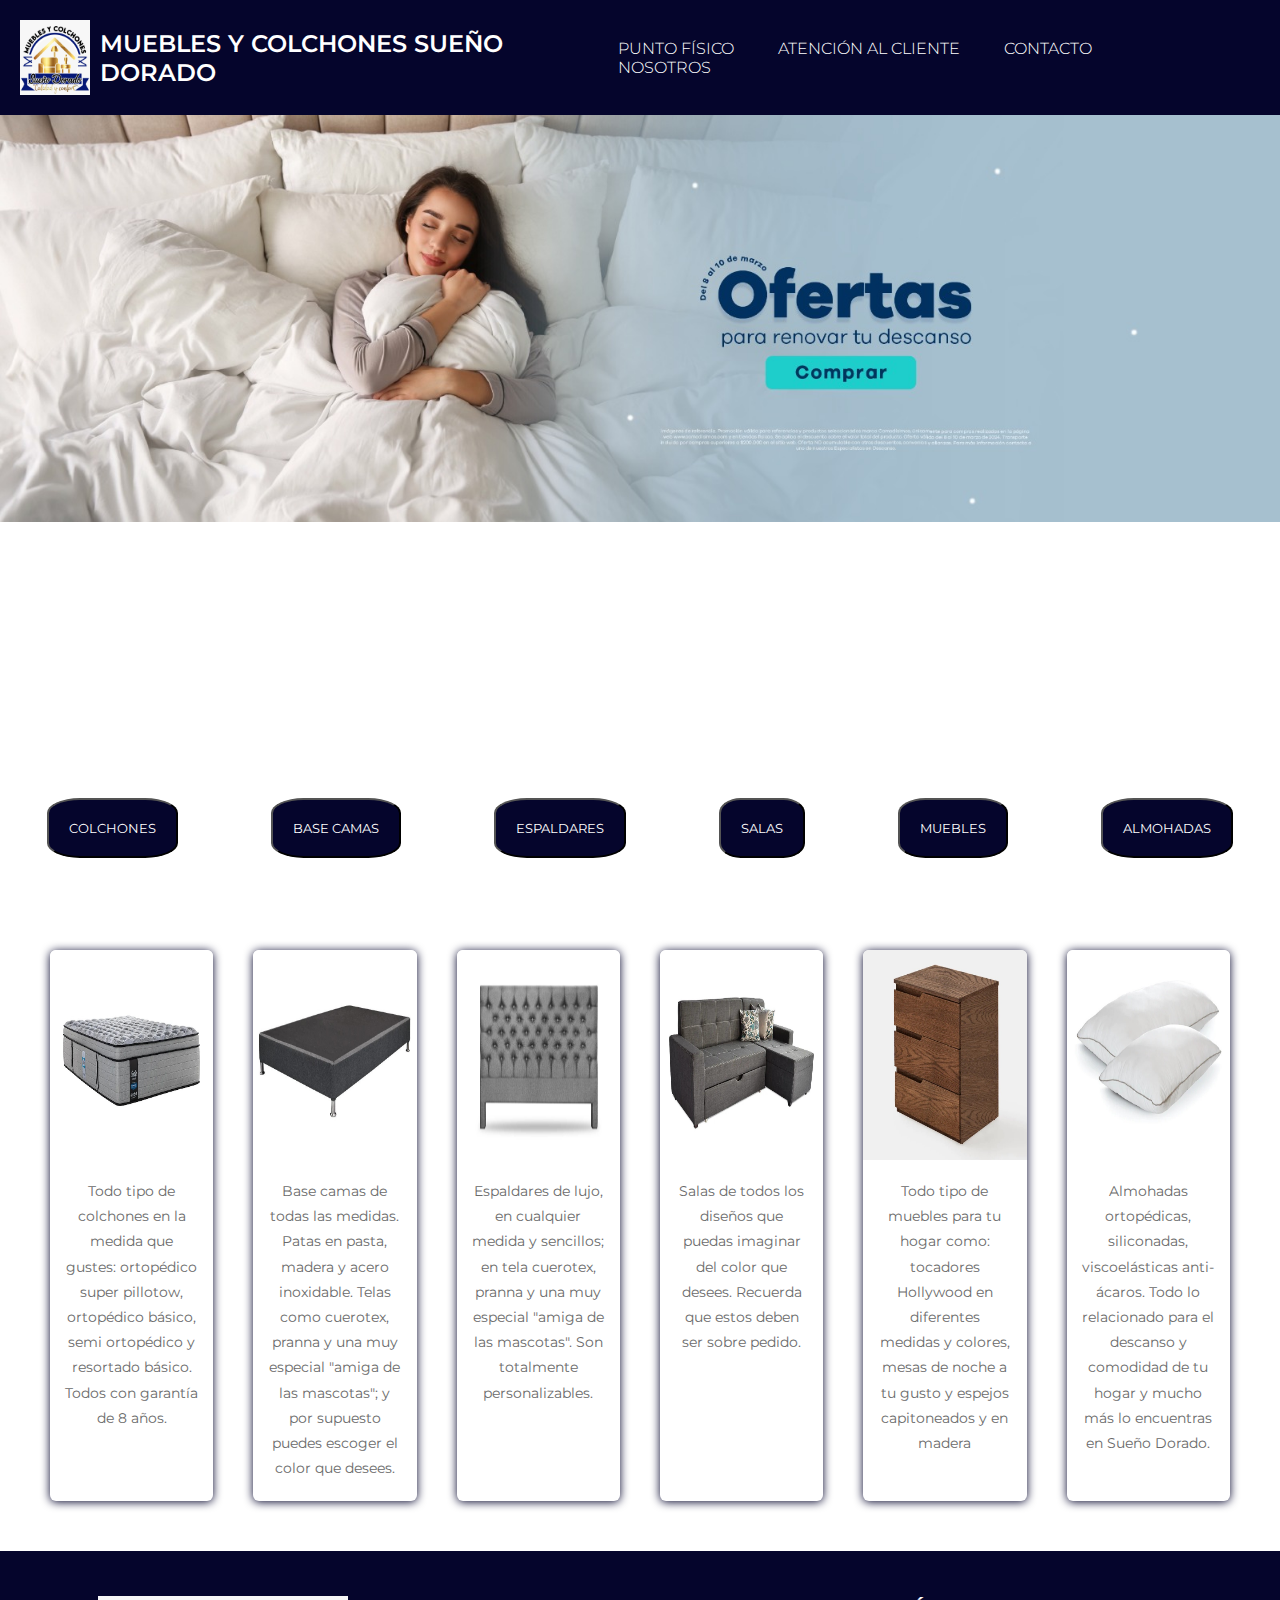
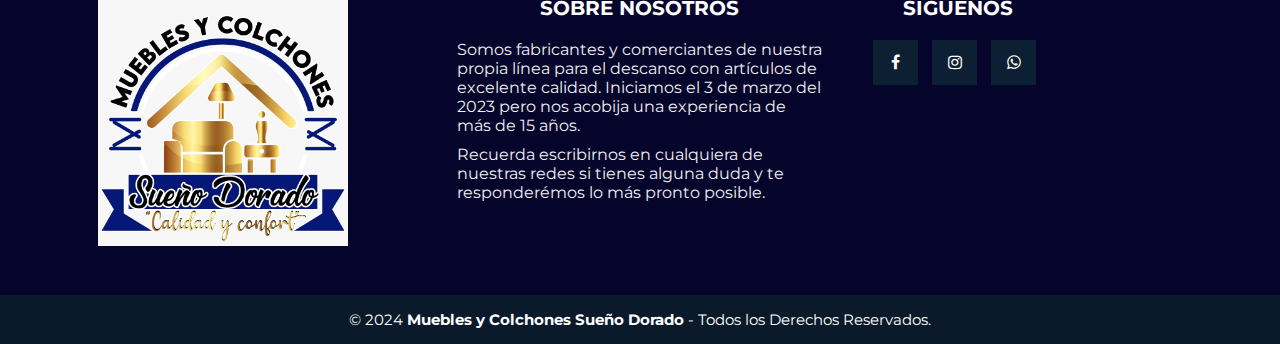
<file: index.html>
<!DOCTYPE html>
<html lang="es">

<head>
    <meta charset="UTF-8">
    <meta name="viewport" content="width=device-width, initial-scale=1.0">
    <title>Sueño Dorado</title>
    <!--CSS-->
    <link rel="stylesheet" href="style.css">
    <!--Font Awesome 4.7-->
    <link rel="stylesheet" href="https://stackpath.bootstrapcdn.com/font-awesome/4.7.0/css/font-awesome.min.css">
    <!--Google Fonts-->
    <link rel="preconnect" href="https://fonts.googleapis.com">
    <link rel="preconnect" href="https://fonts.gstatic.com" crossorigin>
    <link href="https://fonts.googleapis.com/css2?family=Anton&display=swap" rel="stylesheet">
</head>
<!--Navbar-->
<body>
<header>
    <a href="index.html" class="logo">
        <img src="logo.jpg" alt="Logo" width="70" height="70">
        <h2 class="nombre-empresa">MUEBLES Y COLCHONES SUEÑO DORADO</h2>
    </a>
    <nav>
        <a target="_blank" href="https://maps.app.goo.gl/QnXbNy4ppaBsnwoW9" class="nav-link">PUNTO FÍSICO</a>
        <a href="#siguenos" class="nav-link">ATENCIÓN AL CLIENTE</a>
        <a href="#siguenos" class="nav-link">CONTACTO</a>
        <a href="#siguenos" class="nav-link">NOSOTROS</a>
    </nav>
</header>
<!--Fin del Navbar-->


    <!--Slider-->
    <div class="slider">
        <ul>
            <li>
                <img src="s1.jpeg" alt="">
            </li>
            <li>
                <img src="s2.jpeg" alt="">
            </li>
            <li>
                <img src="s3.jpeg" alt="">
            </li>
            <li>
                <img src="s4.jpeg" alt="">
            </li>
        </ul>
    </div>
    <!--Fin del Slider-->

    <!--Botonera-->
    <section class="botonera">
        <a target="_blank" href="colchones.html">
            <button>
                <span></span>
                <span></span>
                <span></span>
                <span></span>
                COLCHONES
            </button></a>

        <a target="_blank" href="basecamas.html">
            <button>
                <span></span>
                <span></span>
                <span></span>
                <span></span>
                BASE CAMAS
            </button></a>
        <a target="_blank" href="espaldares.html">
            <button>
                <span></span>
                <span></span>
                <span></span>
                <span></span>
                ESPALDARES
            </button></a>
        <a target="_blank" href="salas.html">
            <button>
                <span></span>
                <span></span>
                <span></span>
                <span></span>
                SALAS
            </button></a>
        <a target="_blank" href="muebles.html">
            <button>
                <span></span>
                <span></span>
                <span></span>
                <span></span>
                MUEBLES
            </button></a>
        <a target="_blank" href="almohadas.html">
            <button>
                <span></span>
                <span></span>
                <span></span>
                <span></span>
                ALMOHADAS
            </button></a>
    </section>

    <!--FIN DE BOTONES-->

    <!--TARJETAS-->

    <div class="container-card">

        <div class="card">
            <a target="_blank" href="colchones.html">
                <figure>
                    <img src="card1.jpeg">
                </figure>
                <div class="contenido-card">
                    <p>Todo tipo de colchones en la medida que gustes: ortopédico super pillotow, ortopédico básico, semi ortopédico y
                        resortado básico. Todos con garantía de 8 años.</p>
                </div>
            </a>
        </div>
        <div class="card">
            <a target="_blank" href="basecamas.html">
                <figure>
                    <img src="card2.jpeg">
                </figure>
                <div class="contenido-card">

                    <p>Base camas de todas las medidas. Patas en pasta, madera y acero inoxidable. Telas como cuerotex,
                        pranna y una muy especial "amiga de las mascotas"; y por supuesto puedes escoger el color que
                        desees.
                    </p>
                </div>
            </a>
        </div>
        <div class="card">
            <a target="_blank" href="espaldares.html">
                <figure>
                    <img src="card3.jpeg">
                </figure>
                <div class="contenido-card">

                    <p>Espaldares de lujo, en cualquier medida y sencillos; en tela cuerotex, pranna y una muy especial "amiga de las
                        mascotas".
                        Son totalmente personalizables.</p>
                </div>
            </a>
        </div>
        <div class="card">
            <a target="_blank" href="salas.html">
                <figure>
                    <img src="card4.jpeg">
                </figure>
                <div class="contenido-card">

                    <p>Salas de todos los diseños que puedas imaginar del color que desees. Recuerda que estos deben ser
                        sobre pedido.</p>
                </div>
            </a>
        </div>
        <div class="card">
            <a target="_blank" href="muebles.html">
                <figure>
                    <img src="card5.jpeg">
                </figure>
                <div class="contenido-card">

                    <p>Todo tipo de muebles para tu hogar como: tocadores Hollywood en diferentes medidas y colores, mesas de noche a tu gusto y espejos
                        capitoneados
                        y en madera</p>
                </div>
            </a>
        </div>
        <div class="card">
            <a target="_blank" href="almohadas.html">
                <figure>
                    <img src="card6.jpeg">
                </figure>
                <div class="contenido-card">

                    <p>Almohadas ortopédicas, siliconadas, viscoelásticas anti-ácaros. Todo lo relacionado para el
                        descanso
                        y comodidad de tu hogar y mucho más lo encuentras en Sueño Dorado.</p>
                </div>
            </a>
        </div>
    </div>
    <!--Fin   Tarjetas-->

<footer class="pie-pagina">
    <div class="grupo-1">
        <div class="box">
            <figure>
                <a href="index.html">
                    <img src="logo.jpg" alt="Logo">
                </a>
            </figure>
        </div>
        <div class="box">
            <h2>SOBRE NOSOTROS</h2>
            <p>Somos fabricantes y comerciantes de nuestra propia línea para el descanso con artículos de excelente
                calidad. Iniciamos el 3 de marzo del 2023 pero nos acobija una experiencia de más de 15 años.</p>
            <p>Recuerda escribirnos en cualquiera de nuestras redes si tienes alguna duda y te responderémos lo más
                pronto posible.</p>
        </div>
        <div class="box">
            <h2 id="siguenos">SÍGUENOS</h2>
            <div class="red-social">
                <a target="_blank" href="https://www.facebook.com/nataliamaria.alvarezdlegado"
                    class="fa fa-facebook"></a>
                <a target="_blank" href="https://www.instagram.com/suenodorado_23/" class="fa fa-instagram"></a>
                <a target="_blank" href="https://acortar.link/DckqQR" class="fa fa-whatsapp"></a>
            </div>
        </div>
    </div>
    <div class="grupo-2">
        <small>&copy; 2024 <b>Muebles y Colchones Sueño Dorado</b> - Todos los Derechos Reservados.</small>
    </div>
</footer>
</body>
</html>
</file>
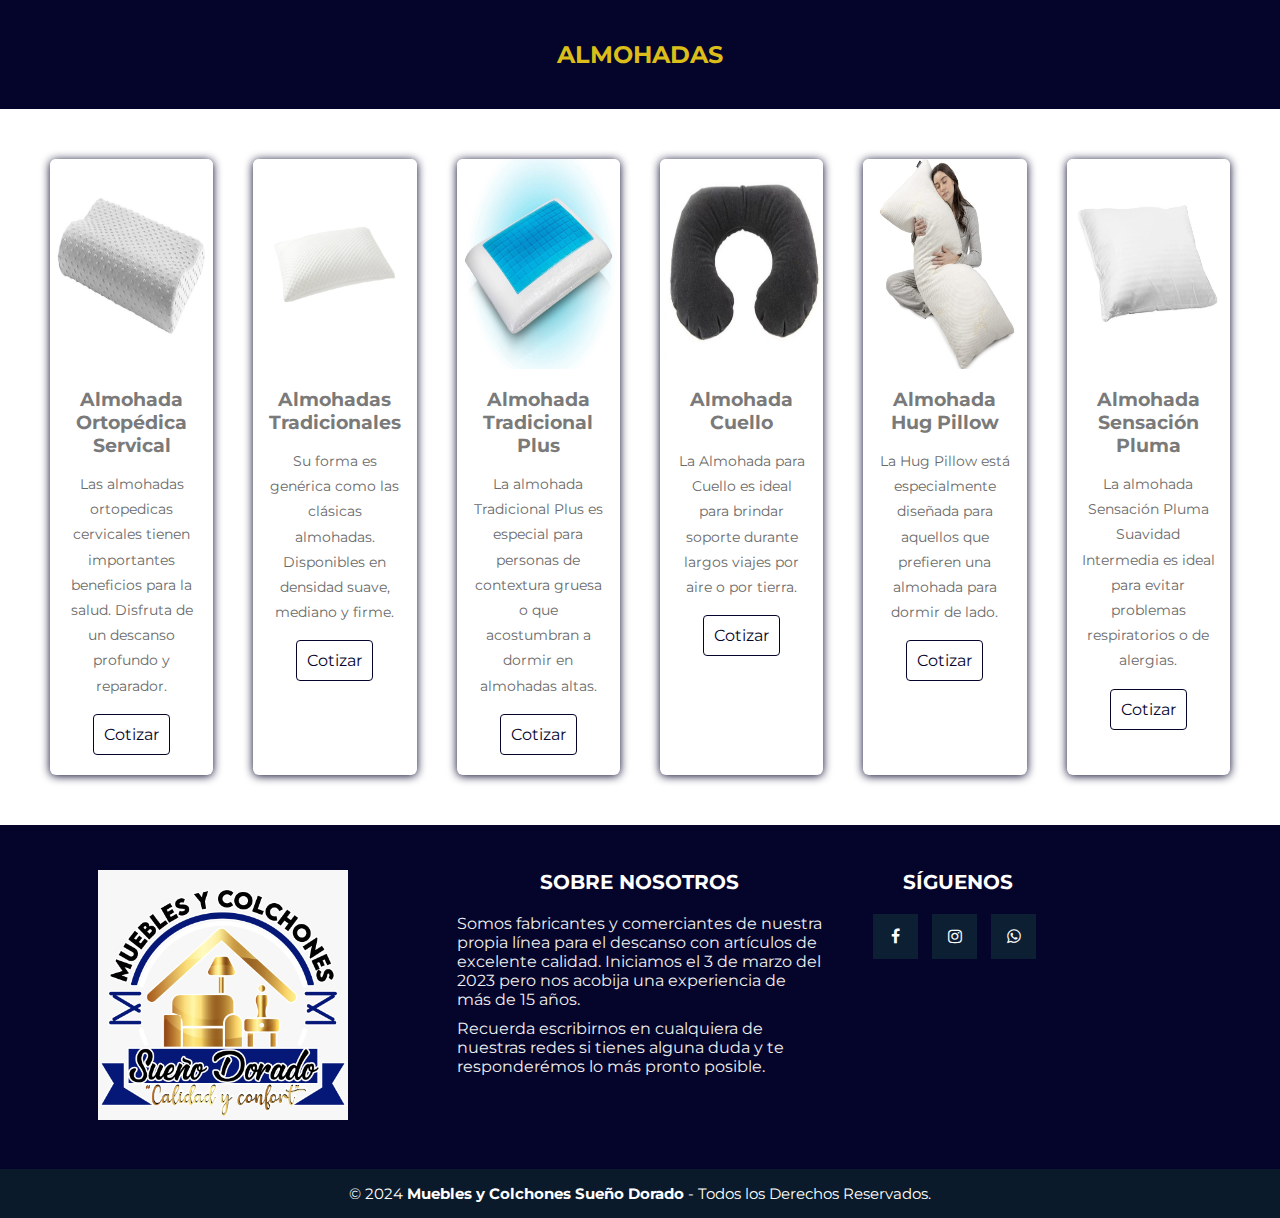
<file: almohadas.html>
<!DOCTYPE html>
<html lang="es">

<head>
    <meta charset="UTF-8">
    <meta name="viewport" content="width=device-width, initial-scale=1.0">
    <title>Almohadas</title>
    <!--CSS-->
    <link rel="stylesheet" href="style2.css">
    <!--Font Awesome 4.7-->
    <link rel="stylesheet" href="https://stackpath.bootstrapcdn.com/font-awesome/4.7.0/css/font-awesome.min.css">
</head>

<body>

    <!--GALERÍA-->
    <div class="title-cards">
        <h2>ALMOHADAS</h2>
    </div>

    <div class="container-card">
        <div class="card">
            <figure>
                <img src="almohada1.jpeg">
            </figure>
            <div class="contenido-card">
                <h3>Almohada Ortopédica Servical</h3>
                <p>Las almohadas ortopedicas cervicales tienen importantes beneficios para la salud. Disfruta de un
                    descanso profundo y reparador.</p>
                <a target="_blank" href="https://acortar.link/DckqQR">Cotizar</a>
            </div>
        </div>
        <div class="card">
            <figure>
                <img src="almohada2.jpeg">
            </figure>
            <div class="contenido-card">
                <h3>Almohadas Tradicionales</h3>
                <p>Su forma es genérica como las clásicas almohadas. Disponibles en densidad suave, mediano y firme.</p>
                <a target="_blank" href="https://acortar.link/DckqQR">Cotizar</a>
            </div>
        </div>
        <div class="card">
            <figure>
                <img src="almohada3.jpeg">
            </figure>
            <div class="contenido-card">
                <h3>Almohada Tradicional Plus</h3>
                <p>La almohada Tradicional Plus es especial para personas de contextura gruesa o que acostumbran a
                    dormir en almohadas altas.</p>
                <a target="_blank" href="https://acortar.link/DckqQR">Cotizar</a>
            </div>
        </div>
        <div class="card">
            <figure>
                <img src="almohada4.jpeg">
            </figure>
            <div class="contenido-card">
                <h3>Almohada Cuello</h3>
                <p>La Almohada para Cuello es ideal para brindar soporte durante largos viajes por aire o por tierra.
                </p>
                <a target="_blank" href="https://acortar.link/DckqQR">Cotizar</a>
            </div>
        </div>
        <div class="card">
            <figure>
                <img src="almohada5.jpeg">
            </figure>
            <div class="contenido-card">
                <h3>Almohada Hug Pillow</h3>
                <p>La Hug Pillow está especialmente diseñada para aquellos que prefieren una almohada para
                    dormir de lado.
                </p>
                <a target="_blank" href="https://acortar.link/DckqQR">Cotizar</a>
            </div>
        </div>
        <div class="card">
            <figure>
                <img src="almohada6.jpeg">
            </figure>
            <div class="contenido-card">
                <h3>Almohada Sensación Pluma</h3>
                <p>La almohada Sensación Pluma Suavidad Intermedia es ideal para evitar problemas respiratorios o de
                    alergias.</p>
                <a target="_blank" href="https://acortar.link/DckqQR">Cotizar</a>
            </div>
        </div>
    </div>
    <!--Fin Galería-->



<footer class="pie-pagina">
    <div class="grupo-1">
        <div class="box">
            <figure>
                <a href="index.html">
                    <img src="logo.jpg" alt="Logo">
                </a>
            </figure>
        </div>
        <div class="box">
            <h2>SOBRE NOSOTROS</h2>
            <p>Somos fabricantes y comerciantes de nuestra propia línea para el descanso con artículos de excelente
                calidad. Iniciamos el 3 de marzo del 2023 pero nos acobija una experiencia de más de 15 años.</p>
            <p>Recuerda escribirnos en cualquiera de nuestras redes si tienes alguna duda y te responderémos lo más
                pronto posible.</p>
        </div>
        <div class="box">
            <h2 id="siguenos">SÍGUENOS</h2>
            <div class="red-social">
                <a target="_blank" href="https://www.facebook.com/nataliamaria.alvarezdlegado"
                    class="fa fa-facebook"></a>
                <a target="_blank" href="https://www.instagram.com/suenodorado_23/" class="fa fa-instagram"></a>
                <a target="_blank" href="https://acortar.link/DckqQR" class="fa fa-whatsapp"></a>
            </div>
        </div>
    </div>
    <div class="grupo-2">
        <small>&copy; 2024 <b>Muebles y Colchones Sueño Dorado</b> - Todos los Derechos Reservados.</small>
    </div>
</footer>
</body>
</html>
</file>
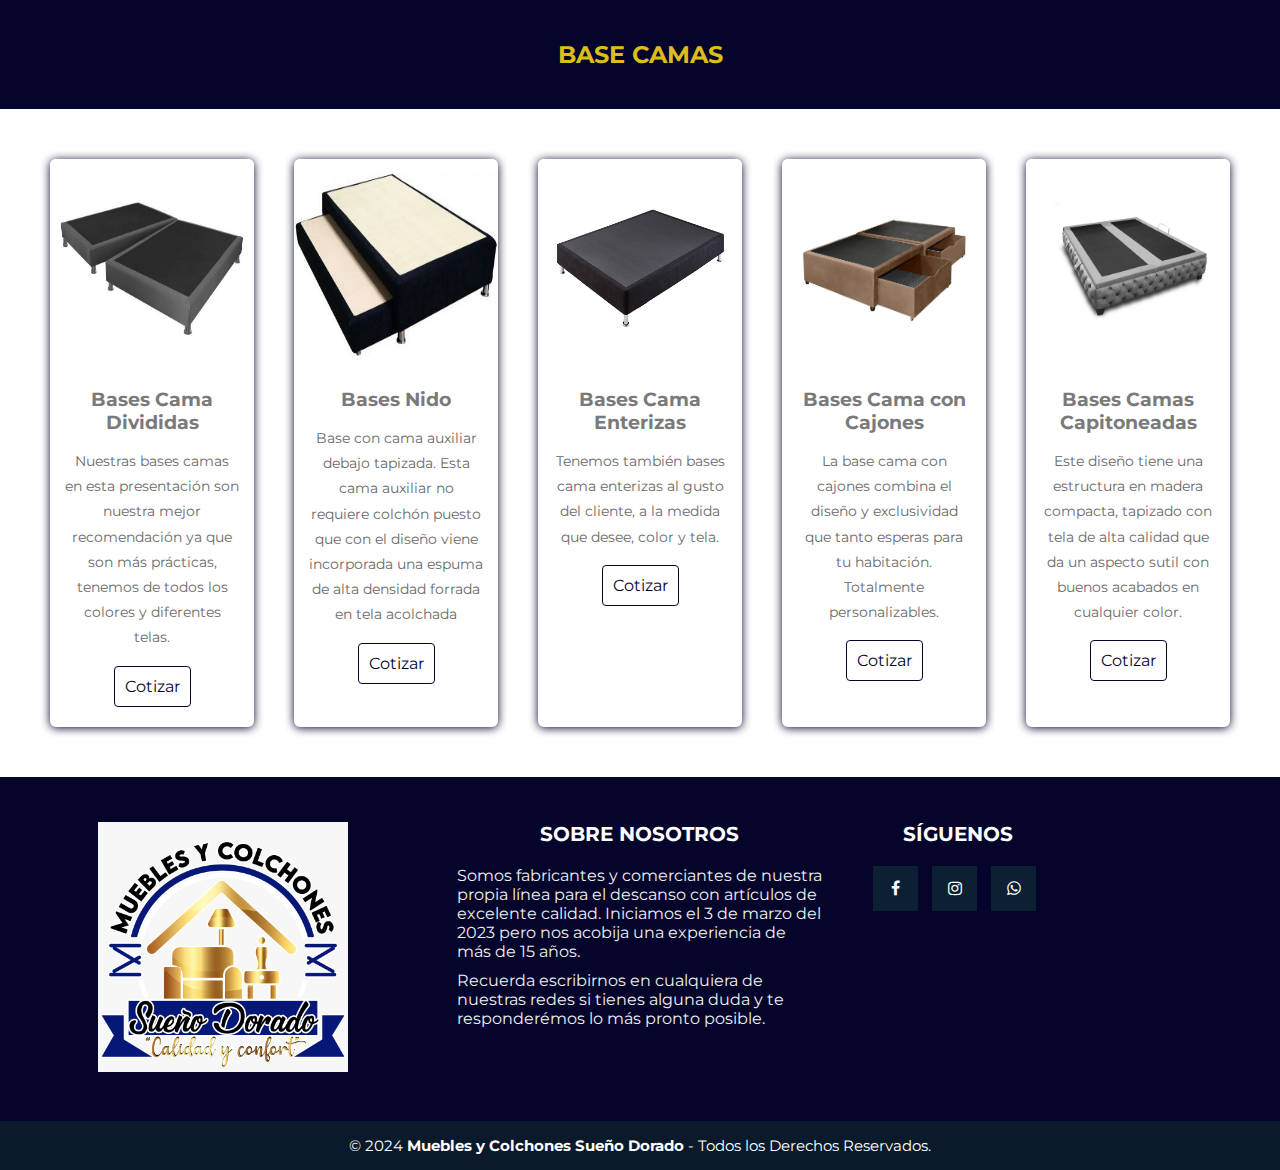
<file: basecamas.html>
<!DOCTYPE html>
<html lang="es">

<head>
    <meta charset="UTF-8">
    <meta name="viewport" content="width=device-width, initial-scale=1.0">
    <title>Base Camas</title>
    <!--CSS-->
    <link rel="stylesheet" href="style2.css">
    <!--Font Awesome 4.7-->
    <link rel="stylesheet" href="https://stackpath.bootstrapcdn.com/font-awesome/4.7.0/css/font-awesome.min.css">
</head>

<body>

    <!--GALERÍA-->
    <div class="title-cards">
        <h2>BASE CAMAS</h2>
    </div>

    <div class="container-card">
        <div class="card">
            <figure>
                <img src="basecama1.jpg">
            </figure>
            <div class="contenido-card">
                <h3>Bases Cama Divididas</h3>
                <p>Nuestras bases camas en esta presentación son nuestra mejor recomendación ya que son más prácticas,
                    tenemos de
                    todos los colores y diferentes telas.</p>
                <a target="_blank" href="https://acortar.link/DckqQR">Cotizar</a>
            </div>
        </div>
        <div class="card">
            <figure>
                <img src="basecama2.jpg">
            </figure>
            <div class="contenido-card">
                <h3>Bases Nido</h3>
                <p>Base con cama auxiliar debajo tapizada. Esta cama auxiliar no requiere colchón puesto que con el
                    diseño viene incorporada una espuma de alta densidad forrada en tela acolchada</p>
                <a target="_blank" href="https://acortar.link/DckqQR">Cotizar</a>
            </div>
        </div>
        <div class="card">
            <figure>
                <img src="basecama3.jpg">
            </figure>
            <div class="contenido-card">
                <h3>Bases Cama Enterizas</h3>
                <p>Tenemos también bases cama enterizas al gusto del cliente, a la medida que desee, color y tela.</p>
                <a target="_blank" href="https://acortar.link/DckqQR">Cotizar</a>
            </div>
        </div>
        <div class="card">
            <figure>
                <img src="basecama4.jpg">
            </figure>
            <div class="contenido-card">
                <h3>Bases Cama con Cajones</h3>
                <p>La base cama con cajones combina el diseño y exclusividad que tanto esperas para tu habitación.
                    Totalmente personalizables.</p>
                <a target="_blank" href="https://acortar.link/DckqQR">Cotizar</a>
            </div>
        </div>
        <div class="card">
            <figure>
                <img src="basecama5.jpg">
            </figure>
            <div class="contenido-card">
                <h3>Bases Camas Capitoneadas</h3>
                <p>Este diseño tiene una estructura en madera compacta, tapizado con tela de alta calidad que da un
                    aspecto sutil con buenos acabados en cualquier color.</p>
                <a target="_blank" href="https://acortar.link/DckqQR">Cotizar</a>
            </div>
        </div>
    </div>
    <!--Fin Galería-->

</body>

<footer class="pie-pagina">
    <div class="grupo-1">
        <div class="box">
            <figure>
                <a href="index.html">
                    <img src="logo.jpg" alt="Logo">
                </a>
            </figure>
        </div>
        <div class="box">
            <h2>SOBRE NOSOTROS</h2>
            <p>Somos fabricantes y comerciantes de nuestra propia línea para el descanso con artículos de excelente
                calidad. Iniciamos el 3 de marzo del 2023 pero nos acobija una experiencia de más de 15 años.</p>
            <p>Recuerda escribirnos en cualquiera de nuestras redes si tienes alguna duda y te responderémos lo más
                pronto posible.</p>
        </div>
        <div class="box">
            <h2 id="siguenos">SÍGUENOS</h2>
            <div class="red-social">
                <a target="_blank" href="https://www.facebook.com/nataliamaria.alvarezdlegado"
                    class="fa fa-facebook"></a>
                <a target="_blank" href="https://www.instagram.com/suenodorado_23/" class="fa fa-instagram"></a>
                <a target="_blank" href="https://acortar.link/DckqQR" class="fa fa-whatsapp"></a>
            </div>
        </div>
    </div>
    <div class="grupo-2">
        <small>&copy; 2024 <b>Muebles y Colchones Sueño Dorado</b> - Todos los Derechos Reservados.</small>
    </div>
</footer>

</html>
</file>
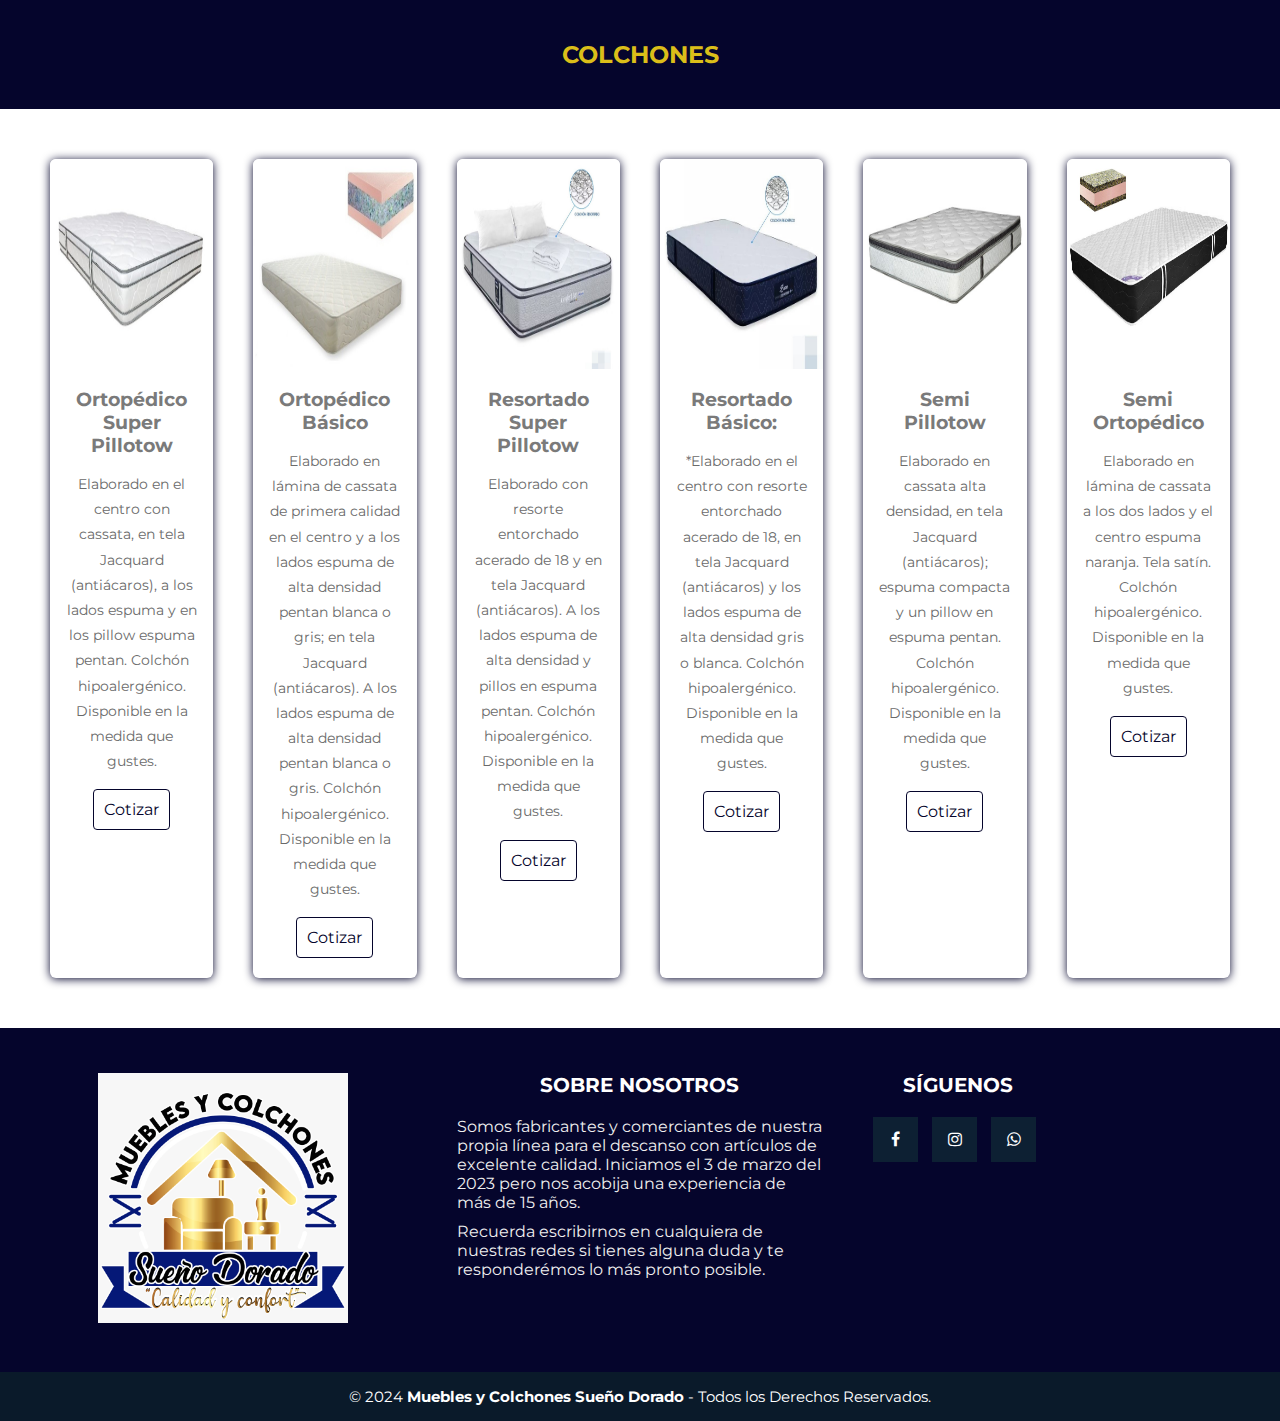
<file: colchones.html>
<!DOCTYPE html>
<html lang="es">

<head>
    <meta charset="UTF-8">
    <meta name="viewport" content="width=device-width, initial-scale=1.0">
    <title>Colchones</title>
    <!--CSS-->
    <link rel="stylesheet" href="style2.css">
    <!--Font Awesome 4.7-->
    <link rel="stylesheet" href="https://stackpath.bootstrapcdn.com/font-awesome/4.7.0/css/font-awesome.min.css">
</head>

<body>

    <!--GALERÍA-->
    <div class="title-cards">
        <h2>COLCHONES</h2>
    </div>

    <div class="container-card">
        <div class="card">
            <figure>
                <img src="colchon1.jpg">
            </figure>
            <div class="contenido-card">
                <h3>Ortopédico Super Pillotow</h3>
                <p>Elaborado en el centro con cassata, en tela Jacquard (antiácaros), a los lados espuma y en los pillow
                    espuma pentan. Colchón hipoalergénico. Disponible en la medida que gustes.</p>
                <a target="_blank" href="https://acortar.link/DckqQR">Cotizar</a>
            </div>
        </div>
        <div class="card">
            <figure>
                <img src="colchon2.jpg">
            </figure>
            <div class="contenido-card">
                <h3>Ortopédico Básico</h3>
                <p>Elaborado en lámina de cassata de primera calidad en el centro y a los lados espuma de alta densidad
                    pentan blanca o gris; en tela Jacquard (antiácaros). A
                    los lados espuma de alta densidad pentan blanca o gris. Colchón hipoalergénico. Disponible en la
                    medida que gustes.</p>
                <a target="_blank" href="https://acortar.link/DckqQR">Cotizar</a>
            </div>
        </div>
        <div class="card">
            <figure>
                <img src="colchon3.jpg">
            </figure>
            <div class="contenido-card">
                <h3>Resortado Super Pillotow</h3>
                <p>Elaborado con resorte entorchado acerado de 18 y en tela Jacquard (antiácaros). A los lados espuma de
                    alta densidad y pillos en espuma pentan. Colchón hipoalergénico. Disponible en la medida que gustes.
                </p>
                <a target="_blank" href="https://acortar.link/DckqQR">Cotizar</a>
            </div>
        </div>
        <div class="card">
            <figure>
                <img src="colchon4.jpg">
            </figure>
            <div class="contenido-card">
                <h3>Resortado Básico:</h3>
                <p>*Elaborado en el centro con resorte entorchado acerado de 18, en tela Jacquard (antiácaros) y los
                    lados espuma de alta densidad gris o blanca. Colchón hipoalergénico. Disponible en la medida que
                    gustes.</p>
                <a target="_blank" href="https://acortar.link/DckqQR">Cotizar</a>
            </div>
        </div>
        <div class="card">
            <figure>
                <img src="colchon5.jpg">
            </figure>
            <div class="contenido-card">
                <h3>Semi Pillotow</h3>
                <p>Elaborado en cassata alta densidad, en tela Jacquard (antiácaros); espuma compacta y un pillow en
                    espuma pentan. Colchón hipoalergénico. Disponible en la medida que gustes.</p>
                <a target="_blank" href="https://acortar.link/DckqQR">Cotizar</a>
            </div>
        </div>
        <div class="card">
            <figure>
                <img src="colchon6.jpg">
            </figure>
            <div class="contenido-card">
                <h3>Semi Ortopédico</h3>
                <p>Elaborado en lámina de cassata a los dos lados y el centro espuma naranja. Tela satín. Colchón
                    hipoalergénico. Disponible en la medida que gustes.</p>
                <a target="_blank" href="https://acortar.link/DckqQR">Cotizar</a>
            </div>
        </div>
    </div>
    <!--Fin Galería-->



<footer class="pie-pagina">
    <div class="grupo-1">
        <div class="box">
            <figure>
                <a href="index.html">
                    <img src="logo.jpg" alt="Logo">
                </a>
            </figure>
        </div>
        <div class="box">
            <h2>SOBRE NOSOTROS</h2>
            <p>Somos fabricantes y comerciantes de nuestra propia línea para el descanso con artículos de excelente
                calidad. Iniciamos el 3 de marzo del 2023 pero nos acobija una experiencia de más de 15 años.</p>
            <p>Recuerda escribirnos en cualquiera de nuestras redes si tienes alguna duda y te responderémos lo más
                pronto posible.</p>
        </div>
        <div class="box">
            <h2 id="siguenos">SÍGUENOS</h2>
            <div class="red-social">
                <a target="_blank" href="https://www.facebook.com/nataliamaria.alvarezdlegado"
                    class="fa fa-facebook"></a>
                <a target="_blank" href="https://www.instagram.com/suenodorado_23/" class="fa fa-instagram"></a>
                <a target="_blank" href="https://acortar.link/DckqQR" class="fa fa-whatsapp"></a>
            </div>
        </div>
    </div>
    <div class="grupo-2">
        <small>&copy; 2024 <b>Muebles y Colchones Sueño Dorado</b> - Todos los Derechos Reservados.</small>
    </div>
</footer>
</body>
</html>
</file>
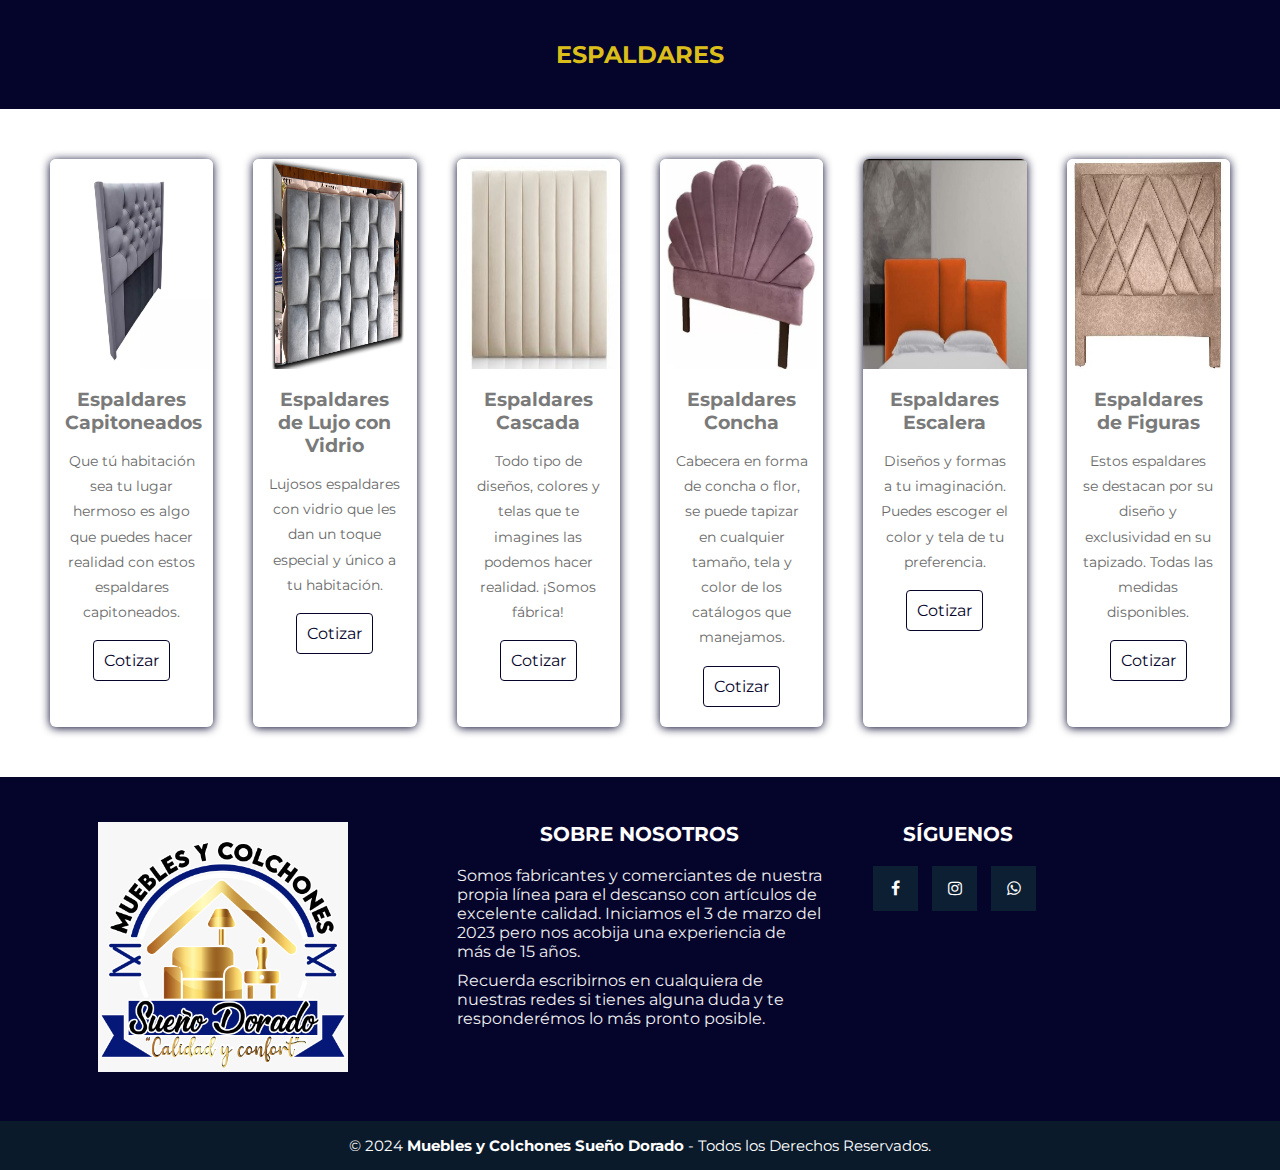
<file: espaldares.html>
<!DOCTYPE html>
<html lang="es">

<head>
    <meta charset="UTF-8">
    <meta name="viewport" content="width=device-width, initial-scale=1.0">
    <title>Espaldares</title>
    <!--CSS-->
    <link rel="stylesheet" href="style2.css">
    <!--Font Awesome 4.7-->
    <link rel="stylesheet" href="https://stackpath.bootstrapcdn.com/font-awesome/4.7.0/css/font-awesome.min.css">
</head>

<body>

    <!--GALERÍA-->
    <div class="title-cards">
        <h2>ESPALDARES</h2>
    </div>

    <div class="container-card">
        <div class="card">
            <figure>
                <img src="espaldar1.jpg">
            </figure>
            <div class="contenido-card">
                <h3>Espaldares Capitoneados</h3>
                <p>Que tú habitación sea tu lugar hermoso es algo que puedes hacer realidad con estos espaldares
                    capitoneados.</p>
                <a target="_blank" href="https://acortar.link/DckqQR">Cotizar</a>
            </div>
        </div>
        <div class="card">
            <figure>
                <img src="espaldar2.jpg">
            </figure>
            <div class="contenido-card">
                <h3>Espaldares de Lujo con Vidrio</h3>
                <p>Lujosos espaldares con vidrio que les dan un toque especial y único a tu habitación.</p>
                <a target="_blank" href="https://acortar.link/DckqQR">Cotizar</a>
            </div>
        </div>
        <div class="card">
            <figure>
                <img src="espaldar3.jpg">
            </figure>
            <div class="contenido-card">
                <h3>Espaldares Cascada</h3>
                <p>Todo tipo de diseños, colores y telas que te imagines las podemos hacer realidad. ¡Somos fábrica!</p>
                <a target="_blank" href="https://acortar.link/DckqQR">Cotizar</a>
            </div>
        </div>
        <div class="card">
            <figure>
                <img src="espaldar4.jpg">
            </figure>
            <div class="contenido-card">
                <h3>Espaldares Concha</h3>
                <p>Cabecera en forma de concha o flor, se puede tapizar en cualquier tamaño, tela y color de los
                    catálogos que manejamos.</p>
                <a target="_blank" href="https://acortar.link/DckqQR">Cotizar</a>
            </div>
        </div>
        <div class="card">
            <figure>
                <img src="espaldar5.jpg">
            </figure>
            <div class="contenido-card">
                <h3>Espaldares Escalera</h3>
                <p>Diseños y formas a tu imaginación. Puedes escoger el color y tela de tu preferencia.</p>
                <a target="_blank" href="https://acortar.link/DckqQR">Cotizar</a>
            </div>
        </div>
        <div class="card">
            <figure>
                <img src="espaldar6.jpg">
            </figure>
            <div class="contenido-card">
                <h3>Espaldares de Figuras</h3>
                <p>Estos espaldares se destacan por su diseño y exclusividad en su tapizado. Todas las medidas disponibles.</p>
                <a target="_blank" href="https://acortar.link/DckqQR">Cotizar</a>
            </div>
        </div>
    </div>
    <!--Fin Galería-->


<footer class="pie-pagina">
    <div class="grupo-1">
        <div class="box">
            <figure>
                <a href="index.html">
                    <img src="logo.jpg" alt="Logo">
                </a>
            </figure>
        </div>
        <div class="box">
            <h2>SOBRE NOSOTROS</h2>
            <p>Somos fabricantes y comerciantes de nuestra propia línea para el descanso con artículos de excelente
                calidad. Iniciamos el 3 de marzo del 2023 pero nos acobija una experiencia de más de 15 años.</p>
            <p>Recuerda escribirnos en cualquiera de nuestras redes si tienes alguna duda y te responderémos lo más
                pronto posible.</p>
        </div>
        <div class="box">
            <h2 id="siguenos">SÍGUENOS</h2>
            <div class="red-social">
                <a target="_blank" href="https://www.facebook.com/nataliamaria.alvarezdlegado"
                    class="fa fa-facebook"></a>
                <a target="_blank" href="https://www.instagram.com/suenodorado_23/" class="fa fa-instagram"></a>
                <a target="_blank" href="https://acortar.link/DckqQR" class="fa fa-whatsapp"></a>
            </div>
        </div>
    </div>
    <div class="grupo-2">
        <small>&copy; 2024 <b>Muebles y Colchones Sueño Dorado</b> - Todos los Derechos Reservados.</small>
    </div>
</footer>
</body>
</html>
</file>
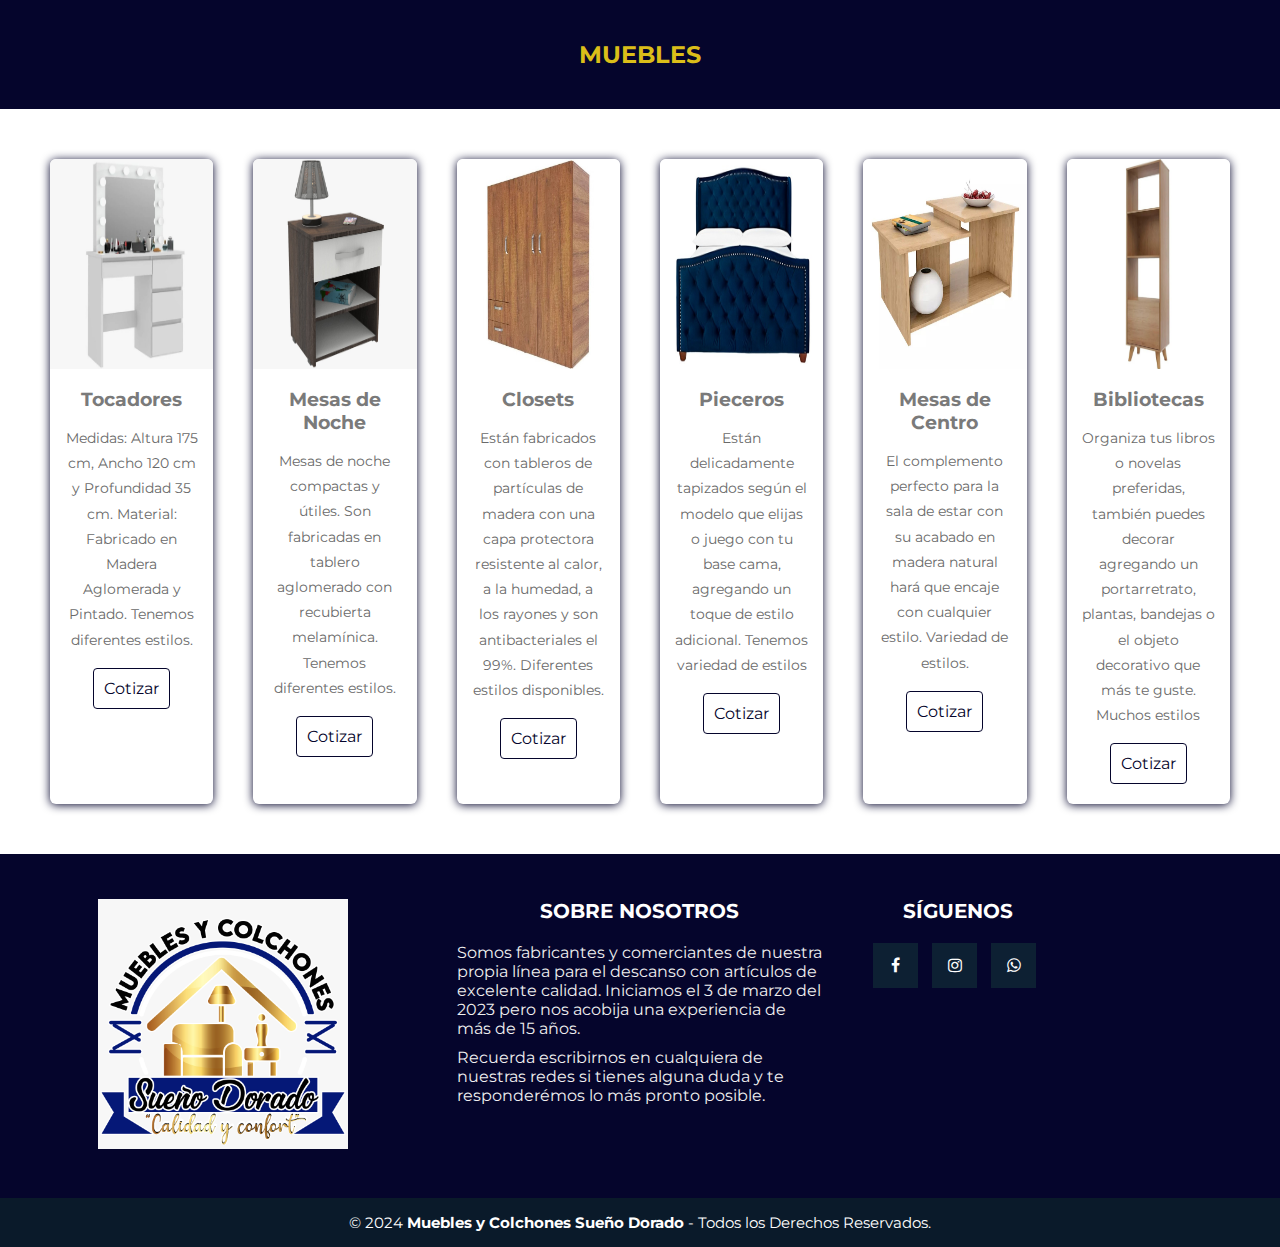
<file: muebles.html>
<!DOCTYPE html>
<html lang="es">

<head>
    <meta charset="UTF-8">
    <meta name="viewport" content="width=device-width, initial-scale=1.0">
    <title>Muebles</title>
    <!--CSS-->
    <link rel="stylesheet" href="style2.css">
    <!--Font Awesome 4.7-->
    <link rel="stylesheet" href="https://stackpath.bootstrapcdn.com/font-awesome/4.7.0/css/font-awesome.min.css">
</head>

<body>

    <!--GALERÍA-->
    <div class="title-cards">
        <h2>MUEBLES</h2>
    </div>

    <div class="container-card">
        <div class="card">
            <figure>
                <img src="mueble1.jpg">
            </figure>
            <div class="contenido-card">
                <h3>Tocadores</h3>
                <p>Medidas: Altura 175 cm, Ancho 120 cm y Profundidad 35 cm. Material: Fabricado en Madera Aglomerada y
                    Pintado. Tenemos diferentes estilos.</p>
                <a target="_blank" href="https://acortar.link/DckqQR">Cotizar</a>
            </div>
        </div>
        <div class="card">
            <figure>
                <img src="mueble2.jpg">
            </figure>
            <div class="contenido-card">
                <h3>Mesas de Noche</h3>
                <p>Mesas de noche compactas y útiles. Son fabricadas en tablero aglomerado con recubierta melamínica.
                    Tenemos diferentes estilos.</p>
                <a target="_blank" href="https://acortar.link/DckqQR">Cotizar</a>
            </div>
        </div>
        <div class="card">
            <figure>
                <img src="mueble3.jpg">
            </figure>
            <div class="contenido-card">
                <h3>Closets</h3>
                <p>Están fabricados con tableros de partículas de madera con una capa protectora resistente al calor, a
                    la humedad, a los rayones y son antibacteriales el 99%. Diferentes estilos disponibles.</p>
                <a target="_blank" href="https://acortar.link/DckqQR">Cotizar</a>
            </div>
        </div>
        <div class="card">
            <figure>
                <img src="mueble4.jpg">
            </figure>
            <div class="contenido-card">
                <h3>Pieceros</h3>
                <p>Están delicadamente tapizados según el modelo que elijas o juego con tu base cama, agregando un toque
                    de estilo adicional. Tenemos variedad de estilos</p>
                <a target="_blank" href="https://acortar.link/DckqQR">Cotizar</a>
            </div>
        </div>
        <div class="card">
            <figure>
                <img src="mueble5.jpg">
            </figure>
            <div class="contenido-card">
                <h3>Mesas de Centro</h3>
                <p>El complemento perfecto para la sala de estar con su acabado en madera natural hará que encaje con
                    cualquier estilo. Variedad de estilos.</p>
                <a target="_blank" href="https://acortar.link/DckqQR">Cotizar</a>
            </div>
        </div>
        <div class="card">
            <figure>
                <img src="mueble6.jpg">
            </figure>
            <div class="contenido-card">
                <h3>Bibliotecas</h3>
                <p>Organiza tus libros o novelas preferidas, también puedes decorar agregando un portarretrato, plantas,
                    bandejas o el objeto decorativo que más te guste. Muchos estilos</p>
                <a target="_blank" href="https://acortar.link/DckqQR">Cotizar</a>
            </div>
        </div>
    </div>
    <!--Fin Galería-->



<footer class="pie-pagina">
    <div class="grupo-1">
        <div class="box">
            <figure>
                <a href="index.html">
                    <img src="logo.jpg" alt="Logo">
                </a>
            </figure>
        </div>
        <div class="box">
            <h2>SOBRE NOSOTROS</h2>
            <p>Somos fabricantes y comerciantes de nuestra propia línea para el descanso con artículos de excelente
                calidad. Iniciamos el 3 de marzo del 2023 pero nos acobija una experiencia de más de 15 años.</p>
            <p>Recuerda escribirnos en cualquiera de nuestras redes si tienes alguna duda y te responderémos lo más
                pronto posible.</p>
        </div>
        <div class="box">
            <h2 id="siguenos">SÍGUENOS</h2>
            <div class="red-social">
                <a target="_blank" href="https://www.facebook.com/nataliamaria.alvarezdlegado"
                    class="fa fa-facebook"></a>
                <a target="_blank" href="https://www.instagram.com/suenodorado_23/" class="fa fa-instagram"></a>
                <a target="_blank" href="https://acortar.link/DckqQR" class="fa fa-whatsapp"></a>
            </div>
        </div>
    </div>
    <div class="grupo-2">
        <small>&copy; 2024 <b>Muebles y Colchones Sueño Dorado</b> - Todos los Derechos Reservados.</small>
    </div>
</footer>
</body>
</html>
</file>
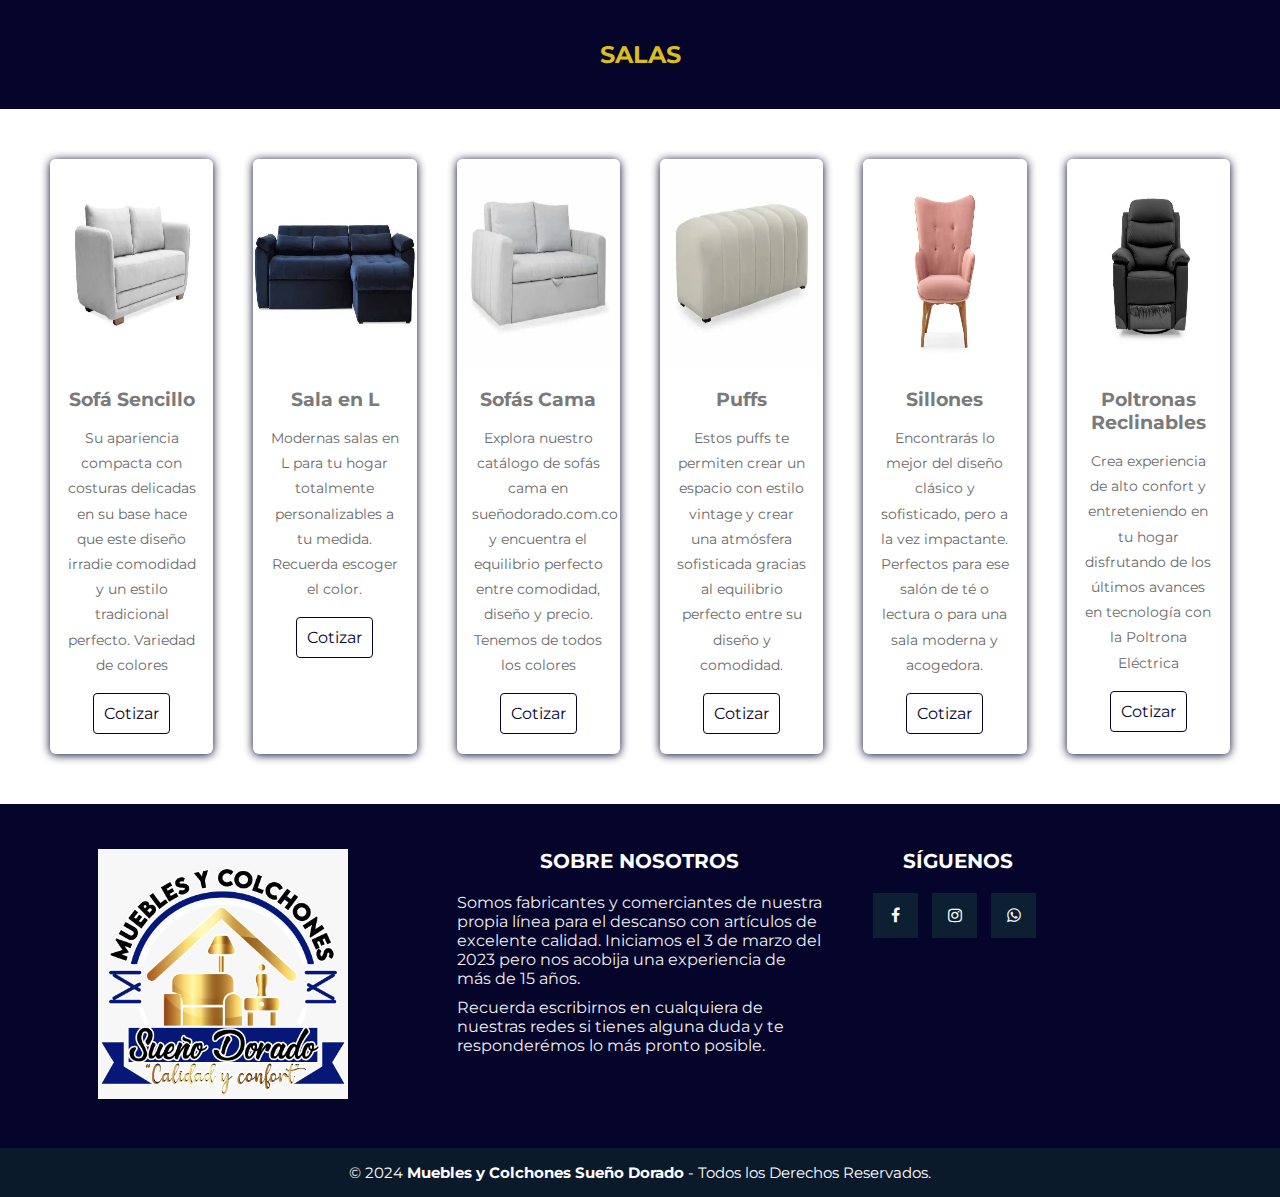
<file: salas.html>
<!DOCTYPE html>
<html lang="es">

<head>
    <meta charset="UTF-8">
    <meta name="viewport" content="width=device-width, initial-scale=1.0">
    <title>Salas</title>
    <!--CSS-->
    <link rel="stylesheet" href="style2.css">
    <!--Font Awesome 4.7-->
    <link rel="stylesheet" href="https://stackpath.bootstrapcdn.com/font-awesome/4.7.0/css/font-awesome.min.css">
</head>

<body>

    <!--GALERÍA-->
    <div class="title-cards">
        <h2>SALAS</h2>
    </div>

    <div class="container-card">
        <div class="card">
            <figure>
                <img src="sala1.jpeg">
            </figure>
            <div class="contenido-card">
                <h3>Sofá Sencillo</h3>
                <p>Su apariencia compacta con costuras delicadas en su base hace que este diseño irradie comodidad y un
                    estilo tradicional perfecto. Variedad de colores</p>
                <a target="_blank" href="https://acortar.link/DckqQR">Cotizar</a>
            </div>
        </div>
        <div class="card">
            <figure>
                <img src="sala2.jpeg">
            </figure>
            <div class="contenido-card">
                <h3>Sala en L</h3>
                <p>Modernas salas en L para tu hogar totalmente personalizables a tu medida. Recuerda escoger el color.
                </p>
                <a target="_blank" href="https://acortar.link/DckqQR">Cotizar</a>
            </div>
        </div>
        <div class="card">
            <figure>
                <img src="sala3.jpeg">
            </figure>
            <div class="contenido-card">
                <h3>Sofás Cama</h3>
                <p>Explora nuestro catálogo de sofás cama en sueñodorado.com.co y encuentra el equilibrio perfecto entre
                    comodidad, diseño y precio. Tenemos de todos los colores</p>
                <a target="_blank" href="https://acortar.link/DckqQR">Cotizar</a>
            </div>
        </div>
        <div class="card">
            <figure>
                <img src="sala4.jpeg">
            </figure>
            <div class="contenido-card">
                <h3>Puffs</h3>
                <p>Estos puffs te permiten crear un espacio con estilo vintage y crear una atmósfera sofisticada gracias
                    al equilibrio perfecto entre su diseño y comodidad.</p>
                <a target="_blank" href="https://acortar.link/DckqQR">Cotizar</a>
            </div>
        </div>
        <div class="card">
            <figure>
                <img src="sala5.jpeg">
            </figure>
            <div class="contenido-card">
                <h3>Sillones</h3>
                <p>Encontrarás lo mejor del diseño clásico y sofisticado, pero a la vez impactante. Perfectos para ese
                    salón de té o lectura o para una sala moderna y acogedora.</p>
                <a target="_blank" href="https://acortar.link/DckqQR">Cotizar</a>
            </div>
        </div>
        <div class="card">
            <figure>
                <img src="sala6.jpeg">
            </figure>
            <div class="contenido-card">
                <h3>Poltronas Reclinables</h3>
                <p>Crea experiencia de alto confort y entreteniendo en tu hogar disfrutando de los últimos avances en
                    tecnología con la Poltrona Eléctrica</p>
                <a target="_blank" href="https://acortar.link/DckqQR">Cotizar</a>
            </div>
        </div>
    </div>
    <!--Fin Galería-->



<footer class="pie-pagina">
    <div class="grupo-1">
        <div class="box">
            <figure>
                <a href="index.html">
                    <img src="logo.jpg" alt="Logo">
                </a>
            </figure>
        </div>
        <div class="box">
            <h2>SOBRE NOSOTROS</h2>
            <p>Somos fabricantes y comerciantes de nuestra propia línea para el descanso con artículos de excelente
                calidad. Iniciamos el 3 de marzo del 2023 pero nos acobija una experiencia de más de 15 años.</p>
            <p>Recuerda escribirnos en cualquiera de nuestras redes si tienes alguna duda y te responderémos lo más
                pronto posible.</p>
        </div>
        <div class="box">
            <h2 id="siguenos">SÍGUENOS</h2>
            <div class="red-social">
                <a target="_blank" href="https://www.facebook.com/nataliamaria.alvarezdlegado"
                    class="fa fa-facebook"></a>
                <a target="_blank" href="https://www.instagram.com/suenodorado_23/" class="fa fa-instagram"></a>
                <a target="_blank" href="https://acortar.link/DckqQR" class="fa fa-whatsapp"></a>
            </div>
        </div>
    </div>
    <div class="grupo-2">
        <small>&copy; 2024 <b>Muebles y Colchones Sueño Dorado</b> - Todos los Derechos Reservados.</small>
    </div>
</footer>
</body>
</html>
</file>
<file: style.css>
@import url('https://fonts.googleapis.com/css?family=Montserrat&display=swap');
*{
    margin: 0;
    padding: 0;
    box-sizing: border-box;
    font-family: 'Montserrat', sans-serif;
}

body {
    margin: 0;
    padding: 0;
    background-color: white
}

a {
    text-decoration: none;
    color: white;
}

.nombre-empresa:hover {
    color: rgb(219, 190, 25);
}

.nombre-empresa {
    font-weight: 600;
}


header {
    display: flex;
    min-height: 70px;
    padding: 20px;
    background-color: rgb(5, 5, 44);
    justify-content: space-between;
    align-items: center;

}

.logo {
    display: flex;
    align-items: center;
}

.logo img {
    height: 75px;
    margin-right: 10px;
}

nav a {
    font-weight: 300;
    padding-right: 40px;
}

nav a:hover {
    color: rgb(219, 190, 25);
}

@media (max-width:700px) {
    header {
        flex-direction: column;
    }

    nav {
        padding: 10px 0px;
    }
}

/*:::::FIN DE NAVBAR*/
/*:::::SLIDER*/
.slider {
    width: 100%;
    height: 600px;
    overflow: hidden;
}

.slider ul {
    display: flex;
    animation: cambio 20s infinite alternate linear;
    width: 400%;
}

.slider li {
    width: 100%;
    list-style: none;
}

.slider img {
    width: 100%;
    height: 100%;
}

@keyframes cambio {
    0% {
        margin-left: 0;
    }

    20% {
        margin-left: 0;
    }

    25% {
        margin-left: -100%;
    }

    45% {
        margin-left: -100%;
    }

    50% {
        margin-left: -200%;
    }

    70% {
        margin-left: -200%;
    }

    75% {
        margin-left: -300%;
    }

    100% {
        margin-left: -300%;
    }
}

@media only screen and (min-width:320px) and (max-width:768px) {

    .slider,
    .slider ul,
    .slider img {
        height: 100vh;
    }
}

/*:::::FIN SLIDER*/
/*:::::BOTONES*/

section {
    display: flex;
    align-items: center;
    justify-content: space-around;
    min-height: 25vh;
    background: white;
}

button {
    position: relative;
    padding: 20px 20px;
    border-radius: 25%;
    outline: none;
    background: rgb(5, 5, 44);
    color: white;
    cursor: pointer;
    transition: .5s;
    overflow: hidden;
}

button:hover {
    color: rgb(219, 190, 25);
}

button span {
    position: absolute;
    background: rgb(219, 190, 25);
    transition: .5s;
}

button span:nth-child(1) {
    width: 100%;
    height: 1px;
    top: 0;
    left: -100%;
}

button span:nth-child(2) {
    width: 100%;
    height: 1px;
    bottom: 0;
    right: -100%;
}

button span:nth-child(3) {
    width: 1px;
    height: 100%;
    bottom: -100%;
    left: 0;
}

button span:nth-child(4) {
    width: 1px;
    height: 100%;
    top: -100%;
    right: 0;
}

button:hover span:nth-child(1) {
    left: 0;
}

button:hover span:nth-child(2) {
    right: 0;
}

button:hover span:nth-child(3) {
    bottom: 0;
}

button:hover span:nth-child(4) {
    top: 0;
}

/*:::::FIN BOTONES*/

@import url('https://fonts.googleapis.com/css?family=Montserrat&display=swap');

/*Cards*/
.container-card {
    width: 100%;
    display: flex;
    margin: auto;
    justify-content: space-around;
    padding: 30px;
    margin-top: -40px;
}

.card {
    width: 100%;
    margin: 20px;
    border-radius: 6px;
    overflow: hidden;
    background: #fff;
    box-shadow: 0px 1px 10px rgb(5, 5, 44);
    transition: all 400ms ease-out;
    cursor: default;
}

.card:hover {
    box-shadow: 5px 5px 20px rgb(219, 190, 25);
    transform: translateY(-3%);
}

.card img {
    width: 100%;
    height: 210px;
}

.card .contenido-card {
    padding: 15px;
    text-align: center;
}

.card .contenido-card p {
    line-height: 1.8;
    color: #6a6a6a;
    font-size: 14px;
    margin-bottom: 5px;
}

.card .contenido-card a:hover {
    background: #2fb4cc;
    color: #fff;
}

@media only screen and (min-width:320px) and (max-width:768px) {
    .container-card {
        flex-wrap: wrap;
    }

    .card {
        margin: 15px;
    }
}

/*Fin-Cards*/
/*:::::Pie de Pagina*/

@import url('https://fonts.googleapis.com/css2?family=Open+Sans:wght@400;700&display=swap');

* {
    margin: 0;
    padding: 0;
    box-sizing: border-box;
}

.pie-pagina {
    width: 100%;
    background-color: rgb(5, 5, 44);
}

.pie-pagina .grupo-1 {
    width: 100%;
    max-width: 1200px;
    margin: auto;
    display: grid;
    grid-template-columns: repeat(3, 1fr);
    grid-gap: 50px;
    padding: 45px 0px;
}

.pie-pagina .grupo-1 .box figure {
    width: 100%;
    height: 100%;
    display: flex;
    justify-content: center;
    align-items: center;
}

.pie-pagina .grupo-1 .box figure img {
    width: 250px;
}

.pie-pagina .grupo-1 .box h2 {
    text-align: center;
    color: #fff;
    margin-bottom: 20px;
    font-size: 20px;
}

.pie-pagina .grupo-1 .box p {
    color: #efefef;
    margin-bottom: 10px;
}

.pie-pagina .grupo-1 .box #siguenos {
    text-align: left;
    margin-left: 30px;
}

.pie-pagina .grupo-1 .red-social a {
    display: inline-block;
    text-decoration: none;
    width: 45px;
    height: 45px;
    line-height: 45px;
    color: #fff;
    margin-right: 10px;
    background-color: #0d2033;
    text-align: center;
    transition: all 300ms ease;
}

.pie-pagina .grupo-1 .red-social a:hover {
    color: rgb(219, 190, 25);
}

.pie-pagina .grupo-2 {
    background-color: #0a1a2a;
    padding: 15px 10px;
    text-align: center;
    color: #fff;
}

.pie-pagina .grupo-2 small {
    font-size: 15px;
}

@media screen and (max-width:800px) {
    .pie-pagina .grupo-1 {
        width: 90%;
        grid-template-columns: repeat(1, 1fr);
        grid-gap: 30px;
        padding: 35px 0px;
    }
}
</file>
<file: style2.css>
@import url('https://fonts.googleapis.com/css?family=Montserrat&display=swap');
*{
    margin: 0;
    padding: 0;
    box-sizing: border-box;
    font-family: 'Montserrat', sans-serif;
}
/*GALERÍA*/

.container-card{
	width: 100%;
	display: flex;
   margin: auto;
   justify-content: space-around
	max-width: 1100px;
	margin-top: -40px;
   padding: 30px;
}
.title-cards{
   background-color: rgb(5, 5, 44);
	width: 100%;
	margin: 0;
	padding: 40px;
	text-align: center;
	color: white;
}
.title-cards:hover{
   color: rgb(219, 190, 25);
}
.card{
   justify-content: space-around;
   width: 100%;
   margin: 20px;
   margin-top: 60px;
   border-radius: 6px;
   overflow: hidden;
   background: #fff;
   box-shadow: 0px 1px 10px rgb(5, 5, 44);
   transition: all 400ms ease-out;
   cursor: default;
}
.card:hover{
	box-shadow: 5px 5px 20px rgb(219, 190, 25);
	transform: translateY(-3%);
}
.card img{
	width: 100%;
	height: 210px;
}
.card .contenido-card{
	padding: 15px;
	text-align: center;
}
.card .contenido-card h3{
	margin-bottom: 15px;
	color: #7a7a7a;
}
.card .contenido-card p{
	line-height: 1.8;
    color: #6a6a6a;
    font-size: 14px;
    margin-bottom: 5px;
}
.card .contenido-card a{
	display: inline-block;
	padding: 10px;
	margin-top: 10px;
	text-decoration: none;
	color: rgb(5, 5, 44);
	border: 1px solid rgb(5, 5, 44);
	border-radius: 4px;
	transition: all 400ms ease;
	margin-bottom: 5px;
}
.card .contenido-card a:hover{
	background: rgb(219, 190, 25);
	color: #fff;
}
@media only screen and (min-width:320px) and (max-width:768px){
	.container-card{
		flex-wrap: wrap;
	}
	.card{
		margin: 15px;
	}
}
/*Fin Galería*/

/*Pie de página*/

@import url('https://fonts.googleapis.com/css2?family=Open+Sans:wght@400;700&display=swap');

* {
    margin: 0;
    padding: 0;
    box-sizing: border-box;
}

.pie-pagina {
    width: 100%;
    background-color: rgb(5, 5, 44);
}

.pie-pagina .grupo-1 {
    width: 100%;
    max-width: 1200px;
    margin: auto;
    display: grid;
    grid-template-columns: repeat(3, 1fr);
    grid-gap: 50px;
    padding: 45px 0px;
}

.pie-pagina .grupo-1 .box figure {
    width: 100%;
    height: 100%;
    display: flex;
    justify-content: center;
    align-items: center;
}

.pie-pagina .grupo-1 .box figure img {
    width: 250px;
}

.pie-pagina .grupo-1 .box h2 {
    text-align: center;
    color: #fff;
    margin-bottom: 20px;
    font-size: 20px;
}

.pie-pagina .grupo-1 .box p {
    color: #efefef;
    margin-bottom: 10px;
}

.pie-pagina .grupo-1 .box #siguenos {
    text-align: left;
    margin-left: 30px;
}

.pie-pagina .grupo-1 .red-social a {
    display: inline-block;
    text-decoration: none;
    width: 45px;
    height: 45px;
    line-height: 45px;
    color: #fff;
    margin-right: 10px;
    background-color: #0d2033;
    text-align: center;
    transition: all 300ms ease;
}

.pie-pagina .grupo-1 .red-social a:hover {
    color: rgb(219, 190, 25);
}

.pie-pagina .grupo-2 {
    background-color: #0a1a2a;
    padding: 15px 10px;
    text-align: center;
    color: #fff;
}

.pie-pagina .grupo-2 small {
    font-size: 15px;
}

@media screen and (max-width:800px) {
    .pie-pagina .grupo-1 {
        width: 90%;
        grid-template-columns: repeat(1, 1fr);
        grid-gap: 30px;
        padding: 35px 0px;
    }
}
</file>
